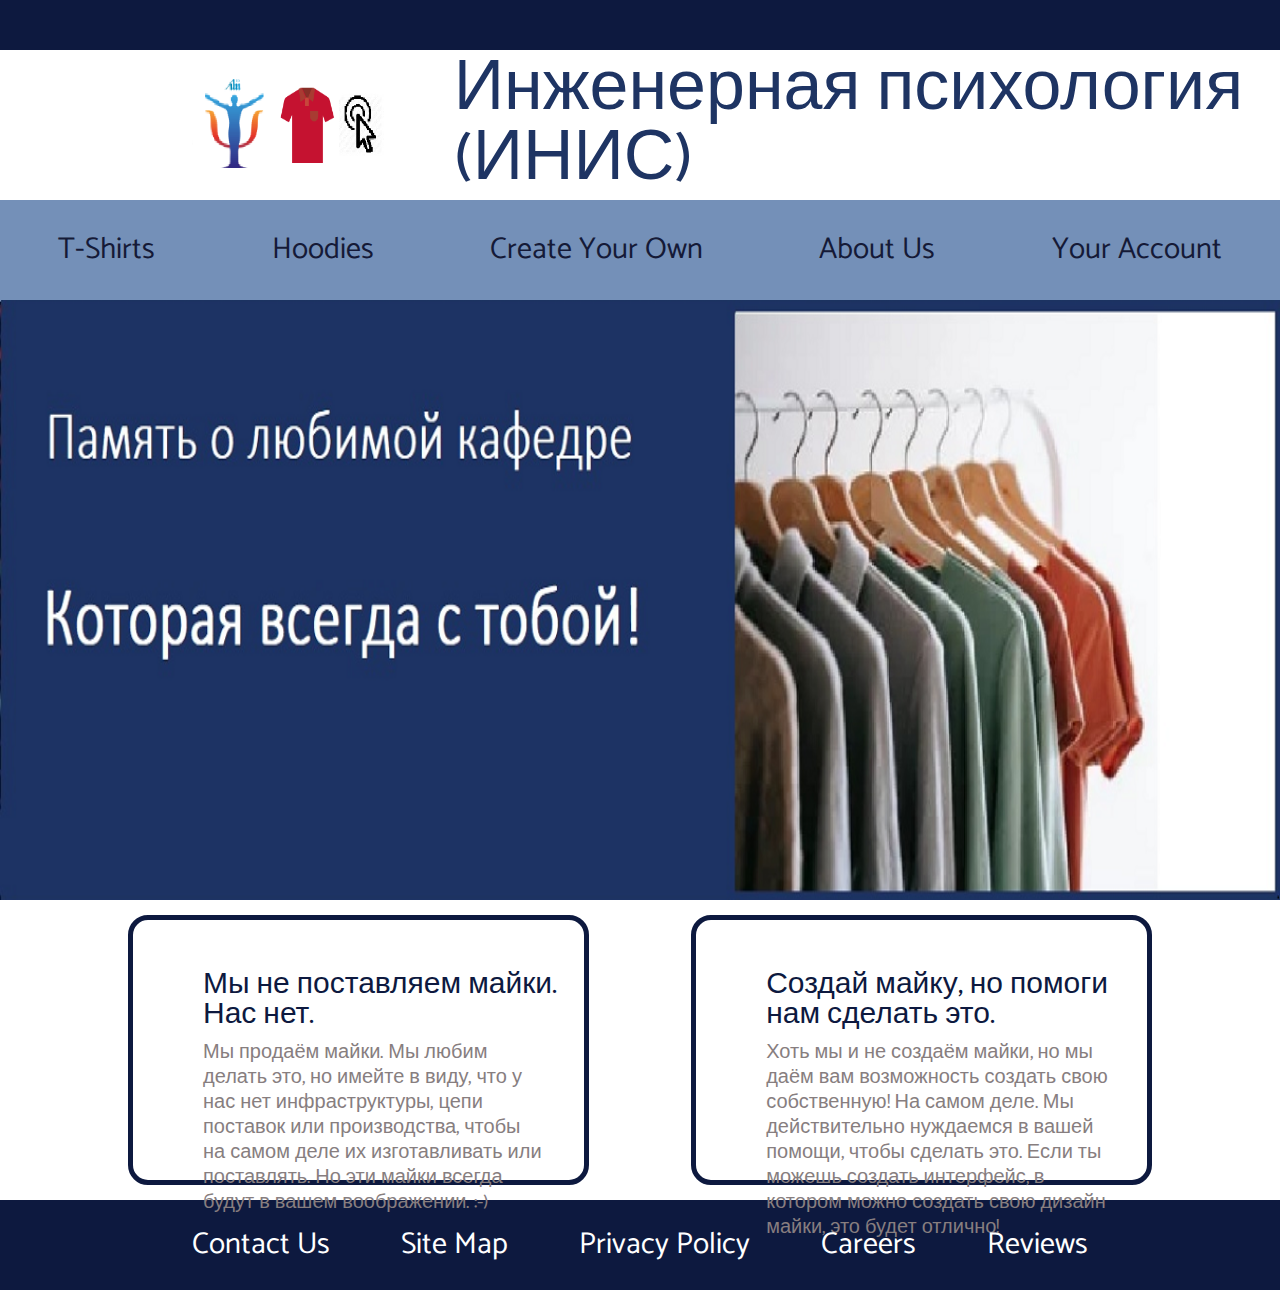
<file: INIS-lab/index.html>
<!DOCTYPE html>
<html lang="en">

<head>
  <meta charset="utf-8">
  <meta name="viewport" content="width=device-width, initial-scale=1.0">

  <title>INIS LAB1 - Home</title>

  <!-- Fonts -->
  <link href="https://fonts.googleapis.com/css2?family=Catamaran:wght@200;500&family=Open+Sans&display=swap"
    rel="stylesheet">

  <!-- Your CSS Code -->
  <link rel="stylesheet" type="text/css" href="style.css">
  <link rel="shortcut icon" href="./site_images/inis.png">
  
</head>

<body>
  <!-- Your Code Here -->
  <div class="container">
    <header class="header">
      <div class="header__container">
        <div class="logo__container">
          <div class="logo">
            <img src="./site_images/logo.png" alt="Logo" class="logo__img">
          </div>
          <h1 class="name">Инженерная психология (ИНИС)</h1>
        </div>
        <nav class="nagigation__header">
          <ul class="nav__list__header">
            <li><a class="list__item__header" href="./products.html">T-Shirts</a></li>
            <li><a class="list__item__header" href="./not_implemented.html">Hoodies</a></li>
            <li><a class="list__item__header" href="/lab2/index.html">Create Your Own</a></li>
            <li><a class="list__item__header" href="./not_implemented.html">About Us</a></li>
            <li><a class="list__item__header" href="./not_implemented.html">Your Account</a></li>
          </ul>
        </nav>
      </div>
    </header>
    <main class="main">
      <div class="main__container">
        <div class="home">
          <img src="./site_images/home.png" alt="Home" class="home__img">
        </div>
        <div class="cards__container">
          <div class="cards">
            <div class="card">
              <h2 class="card__title">Мы не поставляем майки. Нас нет.</h2>
              <p class="card__text">Мы продаём майки. Мы любим делать это, но имейте в виду, что у нас 
                нет инфраструктуры, цепи поставок или производства, чтобы на самом деле
                их изготавливать или поставлять. Но эти майки всегда будут в вашем воображении. :-)
              </p>
            </div>
            <div class="card">
              <h2 class="card__title">Создай майку, но помоги нам сделать это.</h2>
              <p class="card__text">Хоть мы и не создаём майки, но мы даём вам возможность создать свою собственную!
                На самом деле. Мы действительно нуждаемся в вашей помощи, чтобы сделать это.
                Если ты можешь создать интерфейс, в котором можно создать свою дизайн майки, это будет отлично!
              </p>
            </div>
          </div>
        </div>
      </div>
    </main>
    <footer class="footer">
      <div class="footer__container">
        <nav class="navigation__footer">
          <ul class="nav__list_footer">
            <li><a class="list__item__footer" href="./not_implemented.html">Contact Us</a></li>
            <li><a class="list__item__footer" href="./not_implemented.html">Site Map</a></li>
            <li><a class="list__item__footer" href="./not_implemented.html">Privacy Policy</a></li>
            <li><a class="list__item__footer" href="./not_implemented.html">Careers</a></li>
            <li><a class="list__item__footer" href="./not_implemented.html">Reviews</a></li>
          </ul>
        </nav>
      </div>
    </footer>
  </div>
  <script type="module" src="main.js"></script>
</body>

</html>
</file>
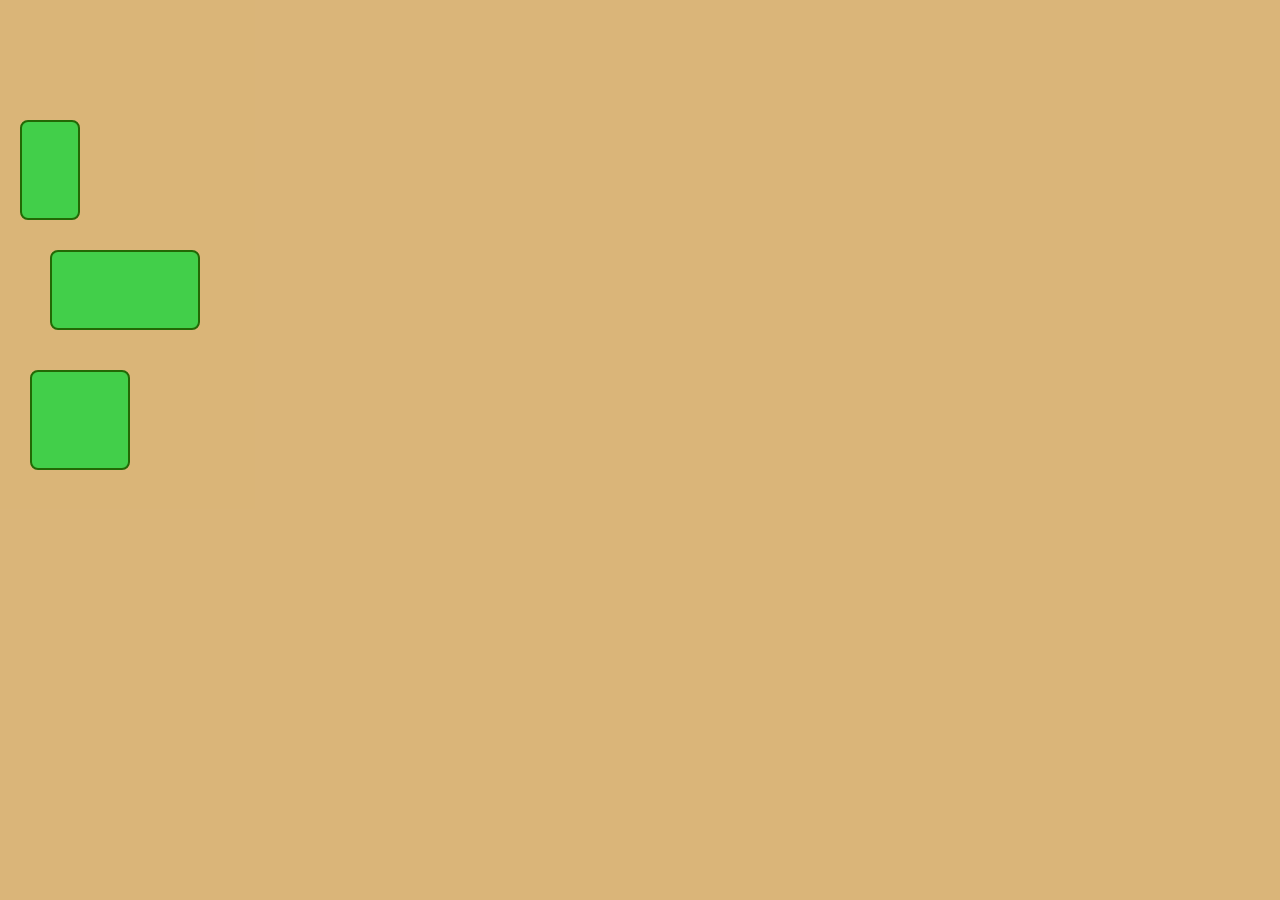
<file: INIS-lab/lab2/index.html>
<!DOCTYPE html>
<html lang="en">
  <head>
    <meta charset="UTF-8" />
    <meta
      name="viewport"
      content="width=device-width, initial-scale=1.0, maximum-scale=1.0 user-scalable=no"
    />
    <!-- turn off pinch zoom https://stackoverflow.com/questions/37379694/javascript-how-to-stop-pinch-zoom-multi-touch-input-attacks -->
    <link rel="stylesheet" href="inputstyle.css" />
    <title>HW2 SSUI</title>
  </head>
  <body class="lock">
    <div id="workspace">
      <div
        class="target"
        style="top: 120px; left: 20px; width: 60px; height: 100px"
      ></div>
      <div
        class="target"
        style="top: 250px; left: 50px; width: 150px; height: 80px"
      ></div>
      <div
        class="target"
        style="top: 370px; left: 30px; width: 100px; height: 100px"
      ></div>
    </div>
    <script defer src="input.js"></script>
  </body>
</html>
</file>
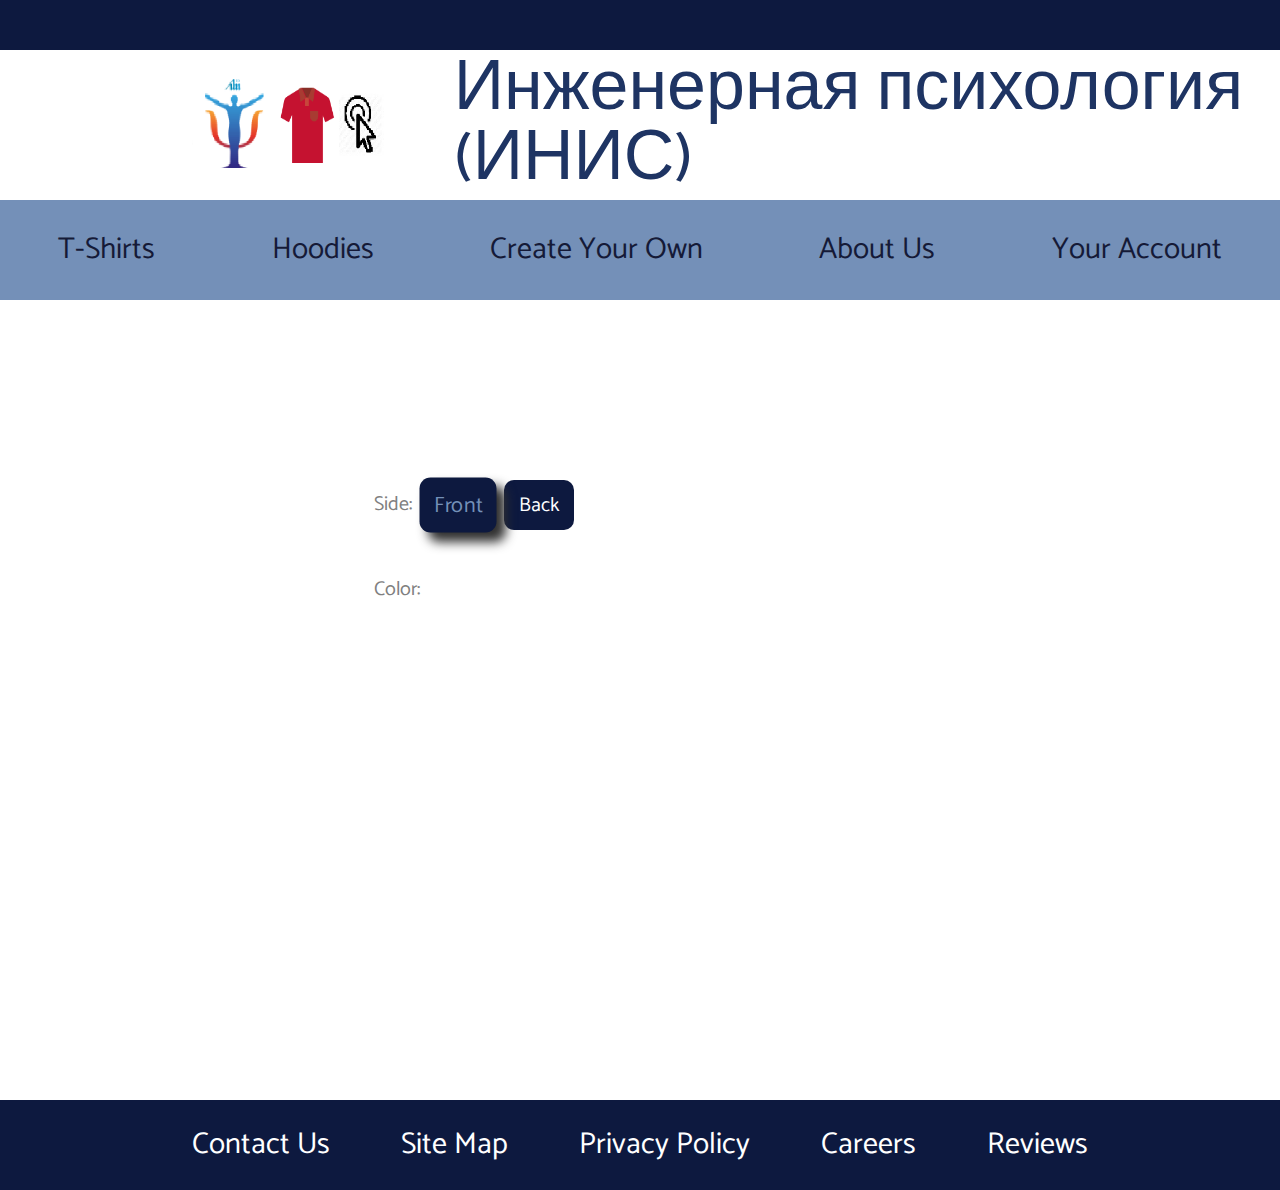
<file: INIS-lab/details.html>
<!DOCTYPE html>
<html lang="en">
<head>
  <meta charset="utf-8">
  <meta name="viewport" content="width=device-width, initial-scale=1.0">

  <title>INIS LAB1 - Details</title>

  <!-- Fonts -->
  <link href="https://fonts.googleapis.com/css2?family=Catamaran:wght@200;500&family=Open+Sans&display=swap" rel="stylesheet">

  <!-- Your CSS Code -->
  <link rel="stylesheet" type="text/css" href="style.css">
  <link rel="shortcut icon" href="./site_images/inis.png">

 
</head>
<body onload="initDetails()">
  <!-- Your Code Here -->
  <div class="container">
    <header class="header">
      <div class="header__container">
        <div class="logo__container">
          <div class="logo">
            <img src="./site_images/logo.png" alt="Logo" class="logo__img">
          </div>
          <h1 class="name">Инженерная психология (ИНИС)</h1>
        </div>
        <nav class="nagigation__header">
          <ul class="nav__list__header">
            <li><a class="list__item__header" href="./products.html">T-Shirts</a></li>
            <li><a class="list__item__header" href="./not_implemented.html">Hoodies</a></li>
            <li><a class="list__item__header" href="./not_implemented.html">Create Your Own</a></li>
            <li><a class="list__item__header" href="./not_implemented.html">About Us</a></li>
            <li><a class="list__item__header" href="./not_implemented.html">Your Account</a></li>
          </ul>
        </nav>
      </div>
    </header>
    <main class="main__details">
      <div class="main__details__container">
        <h2 class="shirt__title__detail"></h2>
        <div class="shirt__container__detail">
          <div class="detail__image"></div>
          <div class="shirt__info">
            <p class="shirt__price"></p>
            <p class="shirt__description"></p>
            <div class="shirt__side">
              <span class="span__side">Side:</span>
              <button class="front__side__btn active">Front</button>
              <button class="back__side__btn">Back</button>
            </div>
            <div class="shirt__colors">
              <span class="span__color">Color:</span>
            </div>
          </div>
        </div>
      </div>
    </main>
    <footer class="footer">
      <div class="footer__container">
        <nav class="navigation__footer">
          <ul class="nav__list_footer">
            <li><a class="list__item__footer" href="./not_implemented.html">Contact Us</a></li>
            <li><a class="list__item__footer" href="./not_implemented.html">Site Map</a></li>
            <li><a class="list__item__footer" href="./not_implemented.html">Privacy Policy</a></li>
            <li><a class="list__item__footer" href="./not_implemented.html">Careers</a></li>
            <li><a class="list__item__footer" href="./not_implemented.html">Reviews</a></li>
          </ul>
        </nav>
      </div>
    </footer>
  </div> 
  <script src="shirts.js"></script>
  <script src="main.js"></script>
</body>
</html>
</file>
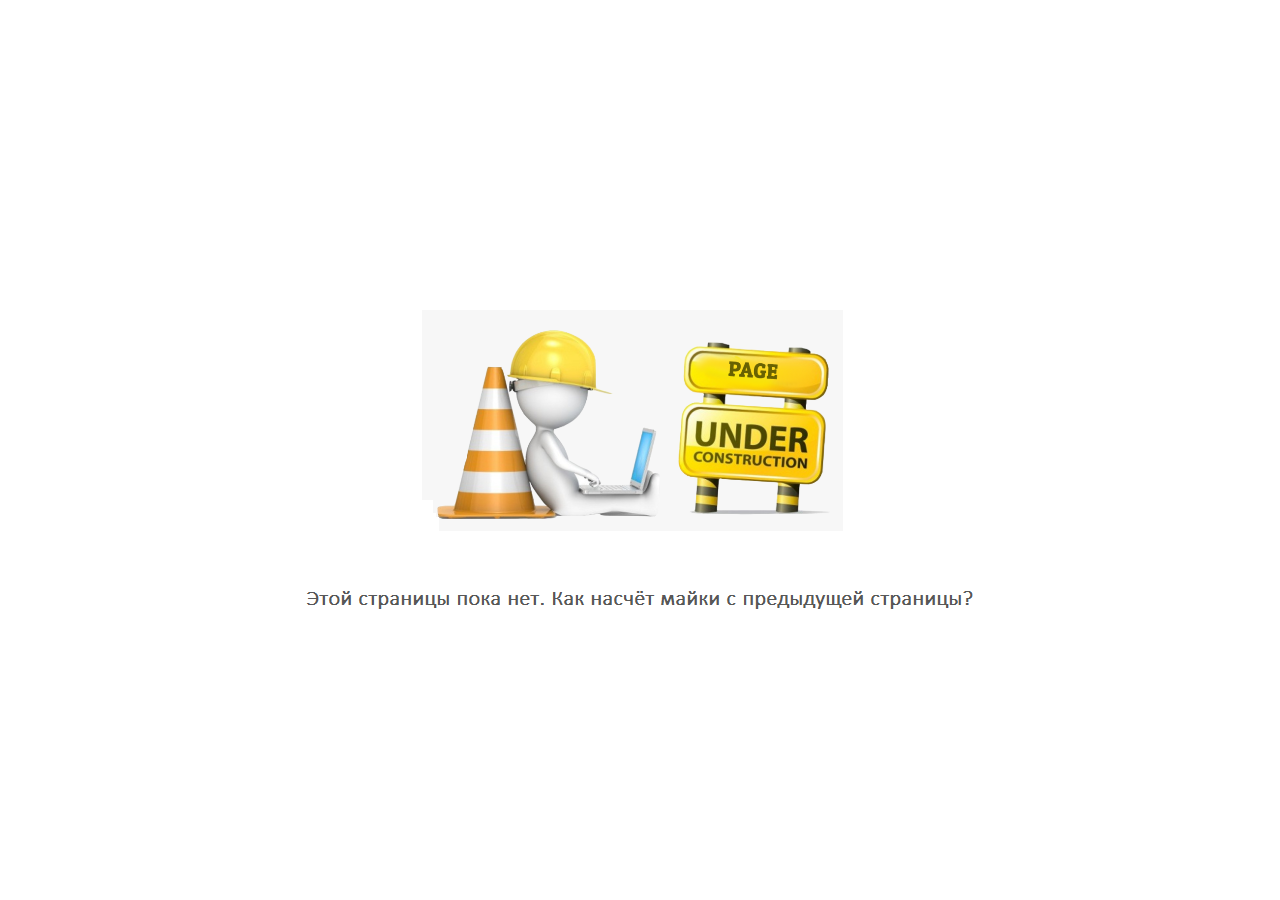
<file: INIS-lab/not_implemented.html>
<!DOCTYPE html>
<html lang="en">
<head>
  <meta charset="utf-8">
  <meta name="viewport" content="width=device-width, initial-scale=1.0">

  <title>INIS LAB1 - Not Implemented</title>

  <!-- Fonts -->
  <link href="https://fonts.googleapis.com/css2?family=Catamaran:wght@200;500&family=Open+Sans&display=swap" rel="stylesheet">

  <!-- Your CSS Code -->
  <link rel="stylesheet" type="text/css" href="style.css">
  <link rel="shortcut icon" href="./site_images/inis.png">
</head>
<body>
  <!-- Your Code Here -->
  <div class="ni__container">
  </div>
</body>
</html>
</file>
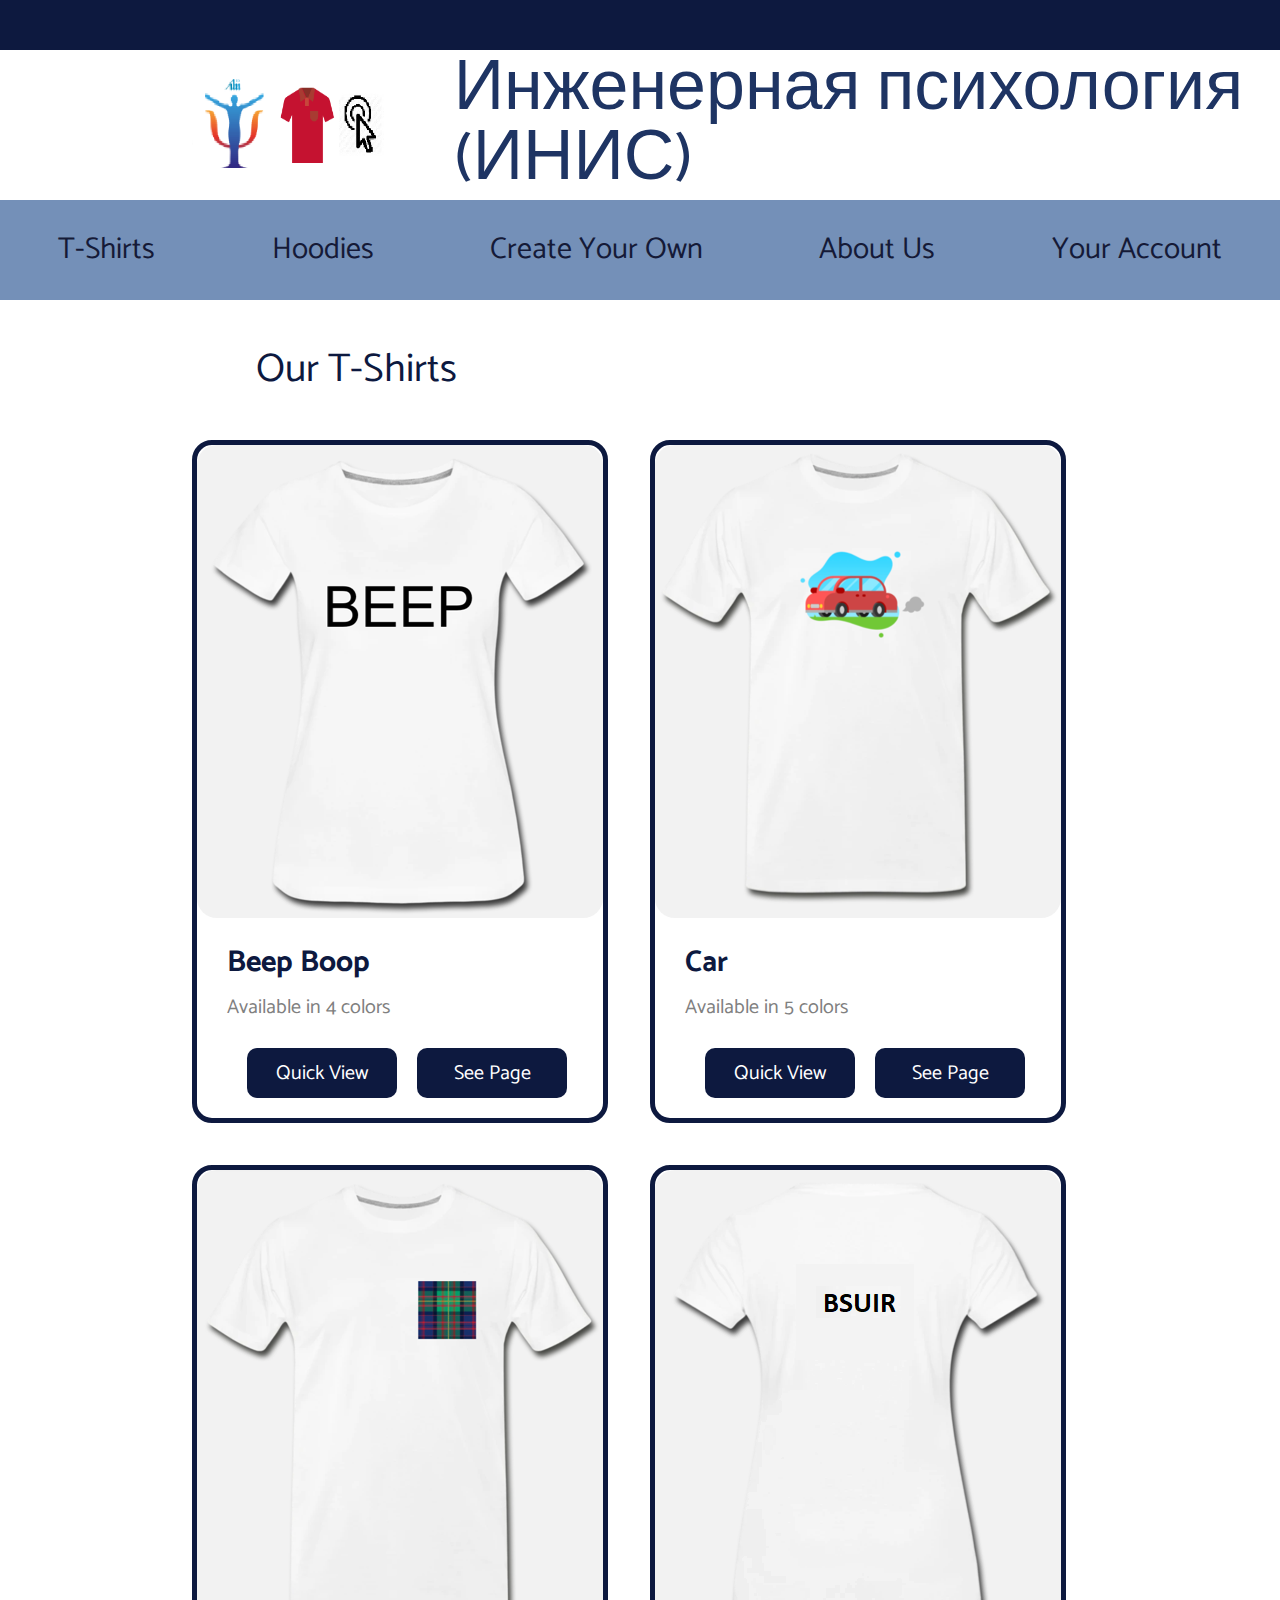
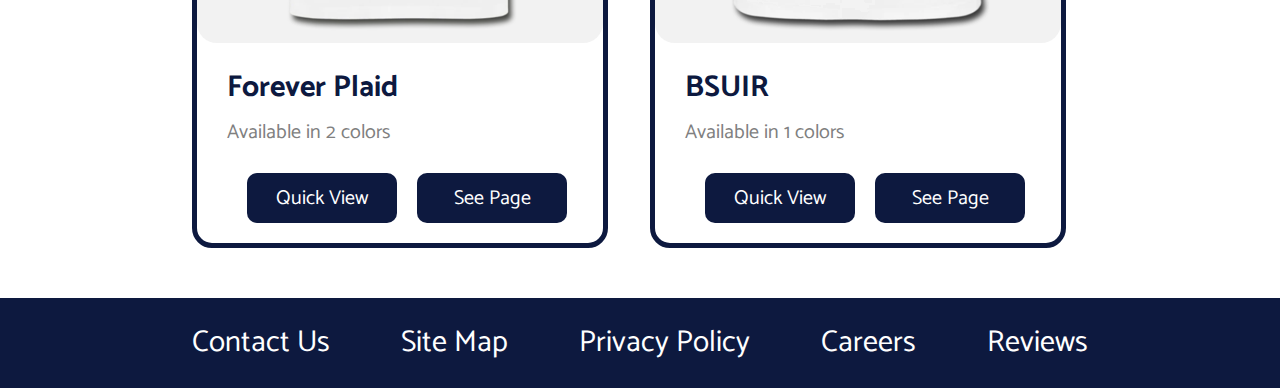
<file: INIS-lab/products.html>
<!DOCTYPE html>
<html lang="en">
<head>
  <meta charset="utf-8">
  <meta name="viewport" content="width=device-width, initial-scale=1.0">

  <title>INIS LAB1 - Products</title>

  <!-- Fonts -->
  <link href="https://fonts.googleapis.com/css2?family=Catamaran:wght@200;500&family=Open+Sans&display=swap" rel="stylesheet">

  <!-- Your CSS Code -->
  <link rel="stylesheet" type="text/css" href="style.css">
  <link rel="shortcut icon" href="./site_images/inis.png">

</head>
<body onload="initProducts()">
  <!-- Your Code Here -->
  <div class="container">
    <header class="header">
      <div class="header__container">
        <div class="logo__container">
          <div class="logo">
            <img src="./site_images/logo.png" alt="Logo" class="logo__img">
          </div>
          <h1 class="name">Инженерная психология (ИНИС)</h1>
        </div>
        <nav class="nagigation__header">
          <ul class="nav__list__header">
            <li><a class="list__item__header" href="./products.html">T-Shirts</a></li>
            <li><a class="list__item__header" href="./not_implemented.html">Hoodies</a></li>
            <li><a class="list__item__header" href="./not_implemented.html">Create Your Own</a></li>
            <li><a class="list__item__header" href="./not_implemented.html">About Us</a></li>
            <li><a class="list__item__header" href="./not_implemented.html">Your Account</a></li>
          </ul>
        </nav>
      </div>
    </header>
    <main class="main__products">
      <div class="main__products__container">
        <h2 class="products__title">Our T-Shirts</h2>
        <div class="shirts__container"></div>
        <div class="quick__view__block">
          <div class="quick__view__container">
            <div class="quick__images">
              <div class="front__quick__view"></div>
              <div class="back__quick__view"></div>
            </div>
            <div class="quick__info">
              <p class="quick__name"></p>
            <p class="quick__price"></p>
            <button class="close__quick">Close</button>
            </div>
          </div>
        </div>
      </div>
    </main>
    <footer class="footer">
      <div class="footer__container">
        <nav class="navigation__footer">
          <ul class="nav__list_footer">
            <li><a class="list__item__footer" href="./not_implemented.html">Contact Us</a></li>
            <li><a class="list__item__footer" href="./not_implemented.html">Site Map</a></li>
            <li><a class="list__item__footer" href="./not_implemented.html">Privacy Policy</a></li>
            <li><a class="list__item__footer" href="./not_implemented.html">Careers</a></li>
            <li><a class="list__item__footer" href="./not_implemented.html">Reviews</a></li>
          </ul>
        </nav>
      </div>
    </footer>
  </div>
  <script src="shirts.js"></script>
  <script src="main.js"></script>
</body>
</html>
</file>
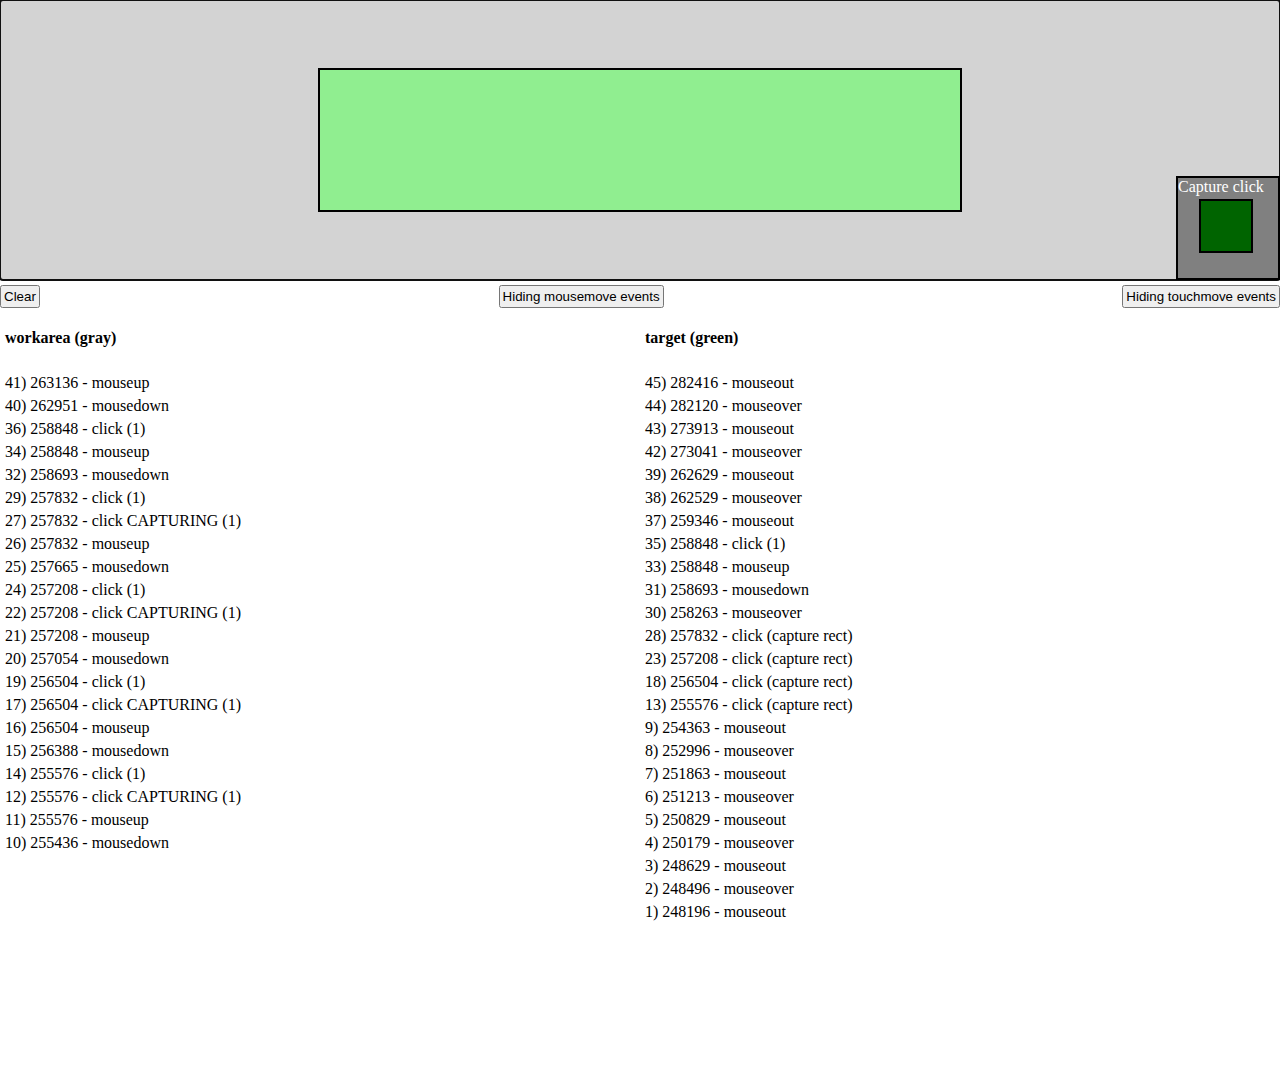
<file: INIS-lab/lab2/Input-and-Touch-Events.html>
<!DOCTYPE html>
 <html lang="en"><head><meta http-equiv="Content-Type" content="text/html; charset=UTF-8">
 
    <meta name="viewport" content="width=device-width, initial-scale=1.0">
    <title>Input-and-Touch-Events</title>
    <style>
      body {
        width: 100%;
        height: 120vh;
        background-color: white;
        margin: 0;
        padding: 0;
        display: flex;
        flex-direction: column;
      }

      #workarea {
        width: 100%;
        height: 280px;
        background-color: lightgray;
        position: relative;
        flex-shrink: 0;
        display: flex;
        justify-content: center;
        align-items: center;
      }

      #target {
        width: 50%;
        height: 50%;
        background-color: lightgreen;
        border: 2px solid black;
      }
     
      #captureworkarea {
        position: absolute;
        width: 100px;
        height: 100px;
        background-color: grey;
        border: 2px solid black;
        bottom: 0;
        right: 0;
        color: white;
      }

      #capturetarget {
        position: absolute;
        width: 50px;
        height: 50px;
        background-color: darkgreen;
        border: 2px solid black;
        bottom: 25px;
        right: 25px;
        color: white;
      }

      #clearButtonContainer {
        padding-top: 5px;
        width: 100%;
        flex-shrink: 0;
        display: flex;
        justify-content: space-between;
        align-items: stretch;
      }

      #clearButtonContainer button {
        padding: 2px;
      }

      #display {
        flex: 1;
        display: flex;
      }

      .half {
        width: 50%;
        height: 100%;
        display: flex;
        flex-direction: column;
      }

      .half h4 {
        width: 100%;
        text-align: left;
        padding-left: 5px;
      }

      .printArea {
        width: 100%;
        flex: 1;
        overflow: auto;
      }

      .item {
        margin: 5px;
      }
    </style>
  </head>

  <body>
    <!-- <h3>Please click or touch the gray area below:</h3> -->
    <div id="workarea" tabindex="-1">
      <div id="captureworkarea">
        Capture click
        <div id="capturetarget">
            
        </div>
      </div>
      <div id="target"></div>
    </div>

    <div id="clearButtonContainer">
      <button id="clear-button">Clear</button>
      <button id="mousemove-toggle-button">Hiding mousemove events</button>
      <button id="touchmove-toggle-button">Hiding touchmove events</button>
    </div>

    <div id="display">
      <div class="half">
        <h4>workarea (gray)</h4>
        <div class="printArea" id="workarea-events-display"><div class="item">41) 263136 - mouseup</div><div class="item">40) 262951 - mousedown</div><div class="item">36) 258848 - click (1)</div><div class="item">34) 258848 - mouseup</div><div class="item">32) 258693 - mousedown</div><div class="item">29) 257832 - click (1)</div><div class="item">27) 257832 - click CAPTURING (1)</div><div class="item">26) 257832 - mouseup</div><div class="item">25) 257665 - mousedown</div><div class="item">24) 257208 - click (1)</div><div class="item">22) 257208 - click CAPTURING (1)</div><div class="item">21) 257208 - mouseup</div><div class="item">20) 257054 - mousedown</div><div class="item">19) 256504 - click (1)</div><div class="item">17) 256504 - click CAPTURING (1)</div><div class="item">16) 256504 - mouseup</div><div class="item">15) 256388 - mousedown</div><div class="item">14) 255576 - click (1)</div><div class="item">12) 255576 - click CAPTURING (1)</div><div class="item">11) 255576 - mouseup</div><div class="item">10) 255436 - mousedown</div></div>
      </div>
      <div class="half">
        <h4>target (green)</h4>
        <div class="printArea" id="target-events-display"><div class="item">45) 282416 - mouseout</div><div class="item">44) 282120 - mouseover</div><div class="item">43) 273913 - mouseout</div><div class="item">42) 273041 - mouseover</div><div class="item">39) 262629 - mouseout</div><div class="item">38) 262529 - mouseover</div><div class="item">37) 259346 - mouseout</div><div class="item">35) 258848 - click (1)</div><div class="item">33) 258848 - mouseup</div><div class="item">31) 258693 - mousedown</div><div class="item">30) 258263 - mouseover</div><div class="item">28) 257832 - click (capture rect)</div><div class="item">23) 257208 - click (capture rect)</div><div class="item">18) 256504 - click (capture rect)</div><div class="item">13) 255576 - click (capture rect)</div><div class="item">9) 254363 - mouseout</div><div class="item">8) 252996 - mouseover</div><div class="item">7) 251863 - mouseout</div><div class="item">6) 251213 - mouseover</div><div class="item">5) 250829 - mouseout</div><div class="item">4) 250179 - mouseover</div><div class="item">3) 248629 - mouseout</div><div class="item">2) 248496 - mouseover</div><div class="item">1) 248196 - mouseout</div></div>
      </div>
    </div>

    <script src="Input-and-Touch-Events.js"></script>
   </body></html>
</file>
<file: INIS-lab/style.css>
/* Your Code Here */
*{
	padding: 0;
	margin: 0;
	border: 0;
}
*,*:before,*:after{
	-moz-box-sizing: border-box;
	-webkit-box-sizing: border-box;
	box-sizing: border-box;
}
:focus,:active{outline: none;}
a:focus,a:active{outline: none;}
nav,footer,header,aside{display: block;}
html,body{
	height: 100%;
	width: 100%;
	font-size: 100%;
	line-height: 1;
	font-size: 14px;
	-ms-text-size-adjust: 100%;
	-moz-text-size-adjust: 100%;
	-webkit-text-size-adjust: 100%;
}
input,button,textarea{font-family:inherit;}
input::-ms-clear{display: none;}
button{cursor: pointer;}
button::-moz-focus-inner {padding:0;border:0;}
a, a:visited{text-decoration: none;}
a:hover{text-decoration: none;}
ul li{list-style: none;}
img{vertical-align: top;}
h1,h2,h3,h4,h5,h6{font-size:inherit;font-weight: 400;}

body{
    font-family: 'Catamaran', sans-serif;
}

.container{
    max-width: 1920px;
    height: 100%;
    margin: 0 auto;
}

.ni__container{
    width: 100%;
    height: 100%;
    background-image: url(./examples/lab1-not_implemented.png);
    background-repeat: no-repeat;
    background-position: center;
}

.header{
    width: 100%;
    height: 300px;
    background-color: #0d193f;
}

.header__container{
    width: 100%;
    height: 100%;
    padding-top: 50px;
}

.logo__container{
    width: 100%;
    height: 150px;
    background-color: #fff;
    display: flex;
    align-items: center;
}

.logo{
    width: 250px;
    height: 100px;
    margin-left: 15%;
    cursor: pointer;
}

.logo__img{
    width: 100%;
    height: 100%;
}

.name{
    font-size: 70px;
    color: #1e3463;
    margin-left: 5%;
}

.nagigation__header{
    width: 100%;
    height: 100px;
    background-color: #7490b8;
    display: flex;
    align-items: center;
}

.nav__list__header{
    width: 100%;
    height: 30px;
    display: flex;
    justify-content: space-around;
}

.list__item__header{
    color: #151a37;
    font-size: 30px;
}

.list__item__header:hover{
    transition: 0.3s;
    color: #fff;
}

.main{
    width: 100%;
    height: 900px;
}

.main__container{
    width: 100%;
    height: 100%;
}

.home{
    width: 100%;
    height: 600px;
}

.home__img{
    width: 100%;
    height: 100%;
}

.cards__container{
    width: 100%;
    height: 300px;
    display: flex;
    justify-content: center;
    align-items: center;
}

.cards{
    width: 80%;
    height: 90%;
    display: flex;
    justify-content: space-between;
}

.card{
    width: 45%;
    height: 100%;
    border: 5px solid #0d193f;
    box-sizing: border-box;
    border-radius: 20px;
    padding: 50px 0 0 70px;
}

.card__title{
    font-size: 30px;
    color: #0d193f;
    margin-bottom: 10px;
}

.card__text{
    width: 90%;
    font-size: 20px;
    color: rgb(135, 126, 127);
    line-height: 25px;
}

.footer{
    width: 100%;
    height: 10%;
    background-color: #0d193f;
}

.footer__container{
    width: 100%;
    height: 100%;
    display: flex;
    justify-content: center;
    align-items: center;
}

.navigation__footer{
    width: 70%;
    height: 100%;
}

.nav__list_footer{
    width: 100%;
    height: 100%;
    display: flex;
    justify-content: space-between;
    align-items: center;
}

.list__item__footer{
    color: #fff;
    font-size: 30px;
}

.list__item__footer:hover{
    transition: 0.3s;
    color: #7490b8;
}

/*                                                             products.html                                                           */

.main__products,
.main__products__container{
    width: 100%;
    display: flex;
    flex-direction: column;
}

.products__title{
    font-size: 40px;
    color: #0d193f;
    margin: 50px 0 0 20%;
}

.shirts__container{
    width: 70%;
    margin: 50px 50%;
    transform: translate(-50%);
    display: flex;
    flex-wrap: wrap;
    gap: 42px;
}

.shirt__block{
    border: 5px solid #0d193f;
    box-sizing: border-box;
    border-radius: 20px;
}

.image__block{
    width: 406px;
    height: 473px;
    background-size: cover;
    background-repeat: no-repeat;
    background-position: center;
    border-radius: 20px;
}

.shirt__image{
    border-radius: 20px;
}

.shirt__title{
    color: #0d193f;
    font-size: 30px;
    margin: 30px 0 0 30px;
    font-weight: bold;
}

.shirt__p{
    color: grey;
    font-size: 20px;
    margin: 20px 0 0 30px;
}

.qv__btn,
.sp__btn{
    background-color: #0d193f;
    font-size: 20px;
    color: #fff;
    width: 150px;
    height: 50px;
    border-radius: 10px;
    margin: 30px 0 20px 50px;
}

.sp__btn{
    margin-left: 20px;
}

.qv__btn:hover,
.sp__btn:hover,
.close__quick:hover{
    transition: 0.3s;
    color: #7490b8;
}

.quick__view__block{
    width: 100%;
    height: 300px;
    background-color: #7490b8;
    margin-bottom: 5px;
    display: none;
}

.quick__view__container{
    margin-top: 25px;
    margin-left: 15%;
    display: flex;
}

.quick__images{
    display: flex;
}

.front__quick__view,
.back__quick__view{
    width: 210px;
    height: 250px;
    background-size: cover;
    background-repeat: no-repeat;
    background-position: center;
}

.quick__info{
    margin-left: 20px;
}

.quick__name{
    font-size: 40px;
    color: #0d193f;
}

.quick__price{
    font-size: 30px;
    color: #0d193f;
    margin-top: 10px;
}

.close__quick{
    width: 70px;
    height: 50px;
    border-radius: 10px;
    font-size: 20px;
    color: #fff;
    background-color: #0d193f;
    margin-top: 120px;
}

/*                                                             details.html                                                           */
.main__details{
    width: 100%;
    height: 800px;
    display: flex;
    justify-content: center;
    align-items: center;
}

.main__details__container{
    width: 60%;
    height: 80%;
}

.shirt__title__detail{
    color: #0d193f;
    font-size: 40px;
}

.shirt__container__detail{
    display: flex;
    margin-top: 50px;
}

.detail__image{
    width: 406px;
    height: 473px;
    background-size: cover;
    background-repeat: no-repeat;
    background-position: center;
}

.shirt__info{
    margin-left: 50px;
}

.shirt__price{
    color: #0d193f;
    font-size: 50px;
}

.shirt__description{
    color: #0d193f;
    font-size: 20px;
    line-height: 30px;
    margin-top: 30px;
    width: 650px;
}

.shirt__side{
    width: 200px;
    display: flex;
    justify-content: space-between;
    align-items: center;
    margin-top: 50px;
}

.span__side{
    color: grey;
    font-size: 20px;
}

.front__side__btn,
.back__side__btn{
    width: 70px;
    height: 50px;
    background-color: #0d193f;
    color: #fff;
    border-radius: 10px;
    font-size: 20px;
}

.front__side__btn:hover,
.back__side__btn:hover{
    transition: 0.3s;
    color: #7490b8;
}

.front__side__btn.active,
.back__side__btn.active{
    color: #7490b8;
    transform: scale(1.1);
    box-shadow: 8px 8px 10px rgb(49, 49, 49);
}

.shirt__colors{
    display: flex;
    align-items: center;
    margin-top: 50px;
}

.span__color{
    color: grey;
    font-size: 20px;
}

.color__btn{
    width: 100px;
    height: 60px;
    border: #0d193f 5px solid;
    border-radius: 10px;
    margin-left: 20px;
    font-size: 20px;
}

.color__btn:hover{
    transition: 0.3s;
    transform: scale(1.1);
}

.color__btn.active{
    transform: scale(1.1);
    border-color: #7490b8;
    box-shadow: 8px 8px 10px rgb(49, 49, 49);
}
</file>
<file: INIS-lab/lab2/inputstyle.css>
*{
	padding: 0;
	margin: 0;
	border: 0;
}
*,*:before,*:after{
	-moz-box-sizing: border-box;
	-webkit-box-sizing: border-box;
	box-sizing: border-box;
}
:focus,:active{
	outline: none;
}
a:focus,a:active{
	outline: none;
}
nav,footer,header,aside{
	display: block;
}
html,body{
	height: 100%;
	width: 100%;
	font-size: 100%;
	line-height: 1;
	font-size: 14px;
	-ms-text-size-adjust: 100%;
	-moz-text-size-adjust: 100%;
	-webkit-text-size-adjust: 100%;
}

.target {
    position: absolute;
    border: 2px solid #0d6805;
    background-color: #20d908b9;
    border-radius: 8px;
    transition: background-color 0.2s linear, border-color 0.2s linear;
}

.target__active {
    background-color: #159204b9;
    border-color: #084402;
}

body.lock{
	position: relative;
	background-color: rgba(251, 255, 0, 0.742);
    overflow: hidden;
}

#workspace {
	height: 100%;
	width: 100%;
	overflow: hidden;
	position: relative;
	background-color: rgba(136, 0, 255, 0.29);
}

.target {
	position: absolute;
	border: 2px solid #236805;
	background-color: #08d939b9;
	border-radius: 8px;
	transition: background-color 0.2s linear, border-color 0.2s linear;
}

.target__active {
	background-color: #199204b9;
	border-color: #094402;
}
</file>
